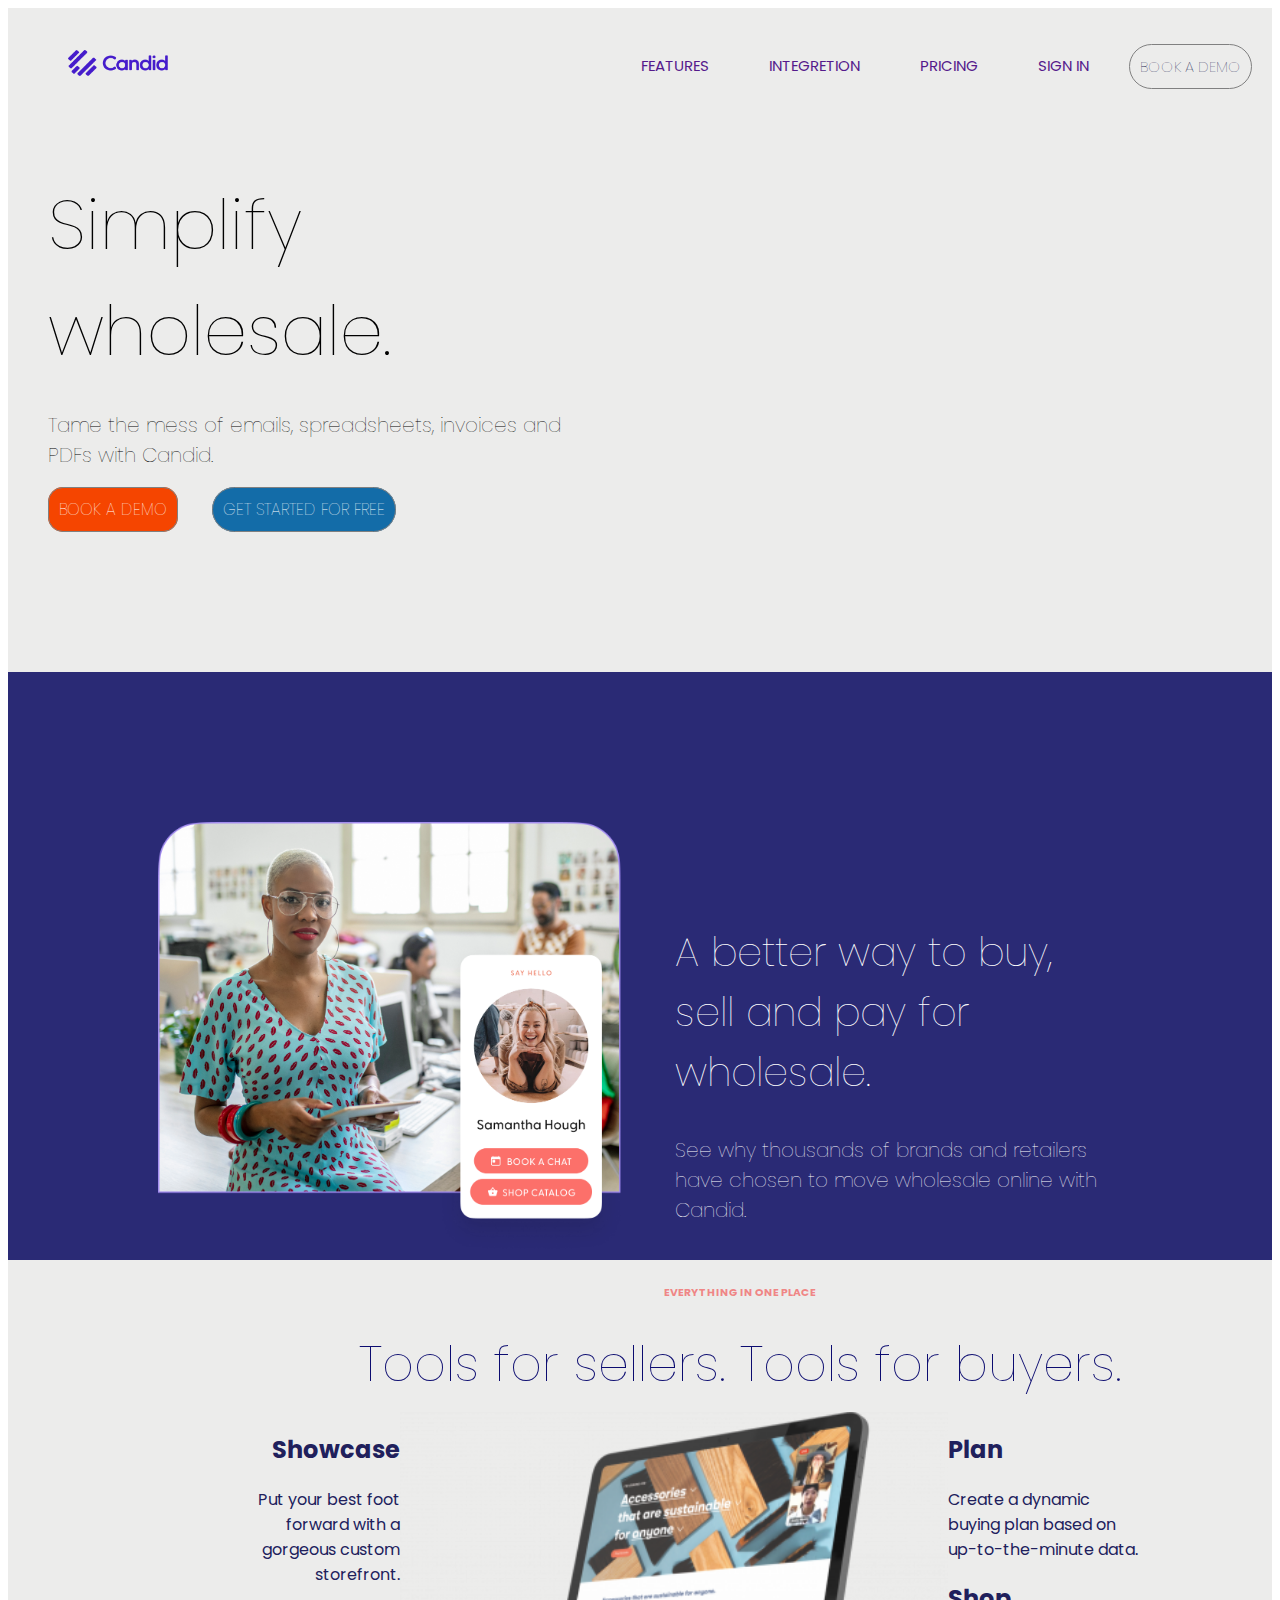
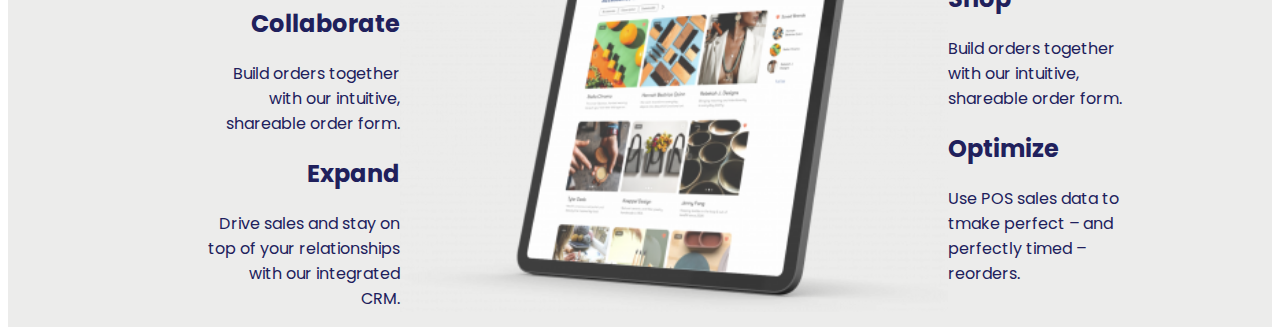
<file: index.html>
<!DOCTYPE html>
<html lang="en">

<head>
    <meta charset="UTF-8">
    <meta http-equiv="X-UA-Compatible" content="IE=edge">
    <meta name="viewport" content="width=device-width, initial-scale=1.0">
    <link rel="stylesheet" href="style/style.css">
    <title>Candid</title>

</head>
<header>

</header>

<body>
    <main>
        <nav class="nav-bar">
            <div class="logo">
                <img src="images/logo/candid-logo-2021.png" alt="">
            </div>
            <ul class="nav-link">
                <div class="menu">
                    <li class="features"><a href="">FEATURES</a>
                        <ul class="dropdown">
                            <li><a href="">THE CANDIDP LATFORM </a></li>
                            <li><a href="">ORDER MANAGEMENT</a></li>
                            <li><a href="">WHOLESALE INVOICING</a></li>
                            <li><a href="">VERTUAL SHOWROOM</a></li>
                        </ul>
                    <li class="integretion"><a href="">INTEGRETION </a>
                        <ul class="dropdown">
                            <li><a href="">THE CANDID PLATFORM</a></li>
                            <li><a href="">ORDER MANAGEMENT</a></li>
                            <li><a href="">WHOLESALE INVOICING</a></li>
                            <li><a href="">VERTUAL SHOWROOM</a></li>
                        </ul>
                    <li class="pricing"><a href="">PRICING</a>
                    </li>
                    <li><a href="">SIGN IN</a></li>
                    <a class="nav-booknow" href="">BOOK A DEMO</a>
                </div>
            </ul>
        </nav>
        <section class="container">
            <div class="heading">
                <div class="booking">
                    <h1 class="headline">Simplify <br>
                        wholesale.</h1>
                    <h4 class="subtitle">Tame the mess of emails, spreadsheets, invoices and <br> PDFs with Candid.</h2>
                </div>
                <div class="button">
                    <a class="booknow" href="">BOOK A DEMO</a>
                    <a class="getstart" href="">GET STARTED FOR FREE</a>

                </div>
            </div>
        </section>
        <section class="demo-container">
            <div class="demowork">
                <div class="demopic">
                    <img src="images/Wholesale Ecommerce Software & B2B Management Platform - Candid Wholesale_files/candid-betterway-users.png"
                        alt="" srcset="">
                </div>
                <div class="demo-phara">
                    <h2 class="wholesale">
                        A better way to buy, sell and pay for wholesale.
                    </h2>
                    <h4 class="subtitle">See why thousands of brands and retailers have chosen to move wholesale
                        online with Candid.</h4>
                </div>

            </div>
        </section>
        <section class="tools-container">
            <div class="tools">
                <div class="tools-hedaing">
                    <h6 id="small-heading">EVERYTHING IN ONE PLACE</h6>
                    <h1 class="seller-buyer-heading">Tools for sellers. Tools for buyers.</h1>
                </div>

                <div class="buyer-seller-expand">
                    <div class="buyer">
                        <div class="showcase">
                            <h2>Showcase</h5>
                                <p>Put your best foot <br> forward with a <br> gorgeous custom <br> storefront.</p>
                        </div>
                        <div class="collaborate">
                            <h2>Collaborate</h5>
                                <p>Build orders together <br> with our intuitive, <br> shareable order form.</p>
                        </div>
                        <div class="expand">
                            <h2>Expand</h5>
                                <p>Drive sales and stay on<br> top of your relationships <br> with our integrated
                                    <br>CRM.
                                </p>
                        </div>
                    </div>
                    <div class="tools-img">
                        <img src="images/Wholesale Ecommerce Software & B2B Management Platform - Candid Wholesale_files/tools-img.png"
                            alt="">
                    </div>

                    <div class="seller">
                        <div class="plan">
                            <h2>Plan</h5>
                                <p>Create a dynamic <br> buying plan based on <br> up-to-the-minute data.</p>
                        </div>
                        <div class="shop">
                            <h2>Shop</h5>
                                <p>Build orders together <br> with our intuitive, <br> shareable order form.</p>
                        </div>
                        <div class="optimize ">
                            <h2>Optimize </h5>
                                <p>Use POS sales data to <br> tmake perfect – and<br> perfectly timed –
                                    <br>reorders.
                                </p>
                        </div>
                    </div>
                </div>
            </div>
        </section>
    </main>

</body>

</html>
</file>
<file: style/style.css>
@import url('https://fonts.googleapis.com/css2?family=Nunito&family=Poppins:wght@500&display=swap');

body {
    font-family: 'Nunito', sans-serif;
    font-family: 'Poppins', sans-serif;
}

main {

    background-color: rgb(236, 236, 235);
}



/* LOGO  */
.logo img {
    width: 100px;
    margin-left: 40px;
}

/* menu  */
.menu {
    display: flex;
    gap: 1em;
    font-size: 20px;
}


.nav-link a {
    text-decoration: none;
    font-size: 15px;
}

.menu li {
    list-style: none;
    padding: 5px 20px;

}

.menu>li>a:hover {
    color: rgb(230, 153, 0);
    border-radius: 5px;
    transition: 0.3s ease;
}

.nav-booknow:hover {
    background-color: rgb(62, 141, 194);
    color: white;
}

.nav-booknow {
    border: 1px solid gray;
    text-decoration: none;
    color: rgb(31, 43, 83);
    font-weight: 100;
    padding: 10px 10px;
    border-radius: 40px;
}

.nav-bar {

    display: flex;
    align-items: center;
    justify-content: space-between;
    padding: 20px;
    /* background-color: teal; */
    color: #fff;

}

.features {
    position: relative;
}

.integretion {
    position: relative;
}

/* dropdown style 
............ */

.dropdown {
    display: none;
    position: absolute;
    justify-content: space-between;
    align-items: center;
    border-radius: 8px;

    top: 35px;
    white-space: nowrap;

}

.dropdown li+li {
    margin-top: 10px;
}

.dropdown {
    padding: 0.5em 1em;
    text-align: center;

}

.dropdown li:hover a {

    color: rgb(180, 177, 177);

}

.dropdown li {
    font-size: 10px;



}

.features:hover .dropdown {
    display: block;


}

.integretion:hover .dropdown {
    display: block;
}

/* main contain ..........................
............................... */
.heading {
    margin-bottom: 150px;
}

.container {
    margin-left: 40px;
}

h1 {
    font-size: 70px;
    font-weight: 100;
    margin-bottom: 0;
}

/* button ....... */
.booknow {
    background-color: rgb(245, 69, 0);
    border: 1px solid gray;
    text-decoration: none;
    color: rgb(255, 255, 255);
    font-weight: 100;
    padding: 10px 10px;
    margin-right: 15px;
    border-radius: 15px;
}

.booknow:hover {
    background-color: rgb(230, 230, 230);
    color: rgb(38, 38, 85);
}

.getstart {
    background-color: rgb(19, 108, 168);
    border: 1px solid gray;
    text-decoration: none;
    color: rgb(255, 255, 255);
    font-weight: 100;
    padding: 10px 10px;
    border-radius: 40px;
    margin-left: 15px;
}

.getstart:hover {
    background-color: rgb(230, 230, 230);
    color: rgb(38, 38, 85);
}

/* Demo work protfolio style ..................
............................................... */
.demo-container {
    background-color: rgb(42, 42, 117);
    margin-top: 100px;
}

.demowork {
    display: flex;
    padding-top: 150px;
    color: white;
    margin-right: 150px;

}

.wholesale {
    font-size: 40px;
    font-weight: 100;
    margin-top: 100px;
}

.subtitle {
    font-weight: 100;
    font-size: 20px;
}

.demopic img {
    width: 70%;
    margin-left: 150px;
}

/* tools-container..............
.......................... */
.tools-container {
    margin-left: 100px;
    padding-left: 100px;
}

#small-heading {
    color: rgba(241, 101, 101, 0.767);

}

.seller-buyer-heading {
    font-size: 50px;
    margin-top: 0px;
    color: rgb(12, 12, 112);

}

.tools-hedaing {

    text-align: center;
}

/* buyer seller expand */
.buyer-seller-expand {
    display: flex;
    margin-top: 10px;
}

/* buyer  */
.tools-img img {
    height: 500px;
}

.buyer,
.seller {
    color: rgb(32, 32, 92);

}

.buyer {
    text-align: right;
}

.seller {
    text-align: left;
}
</file>
